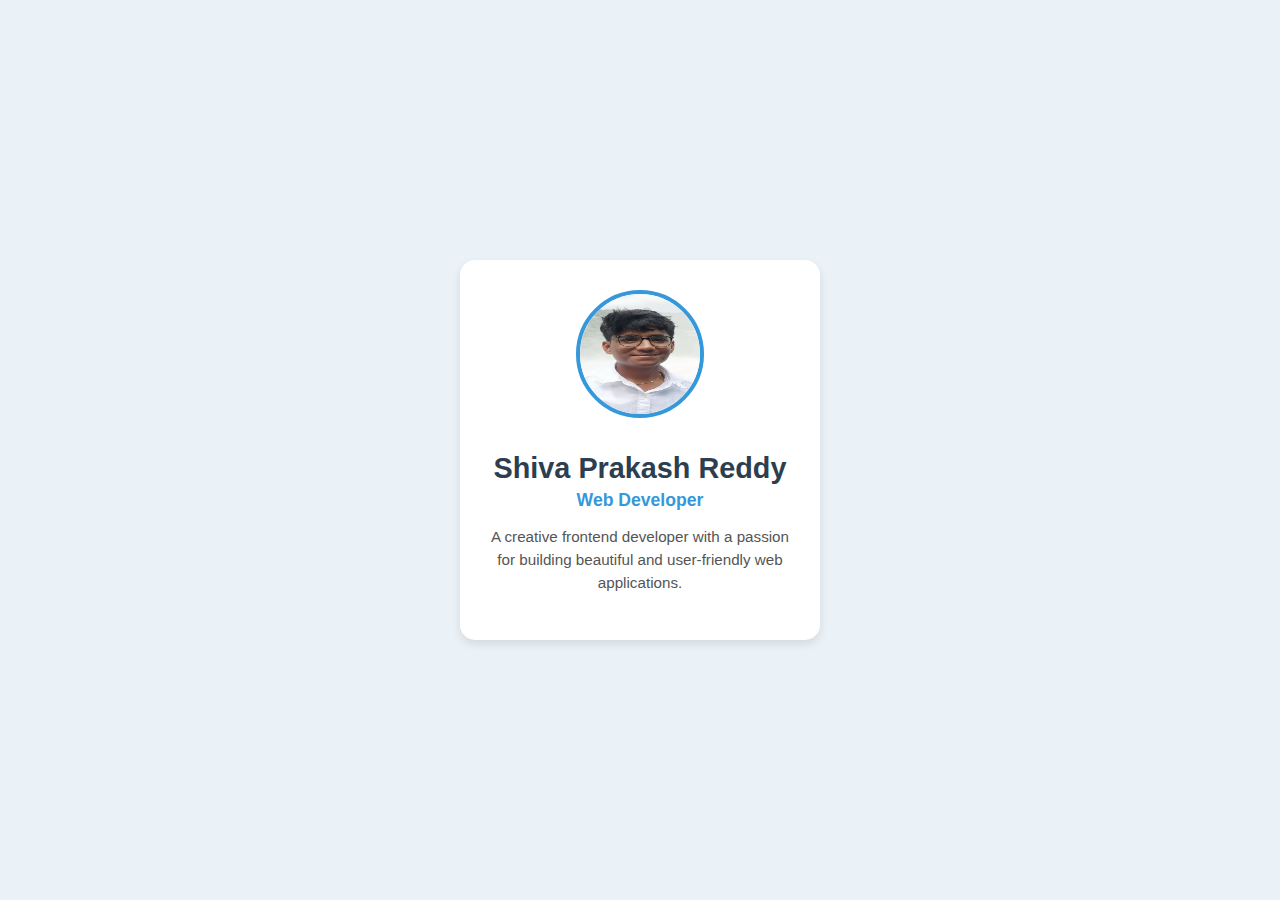
<file: PROFILE CARD WITH STYLING EFFECTS/index.html>
<!DOCTYPE html>
<html lang="en">
<head>
    <meta charset="UTF-8">
    <meta name="viewport" content="width=device-width, initial-scale=1.0">
    <title>Profile Card</title>
    <link rel="stylesheet" href="style.css">
</head>
<body>

    <div class="profile-card">
        <img src="photo_2025-08-30_10-53-43.jpg" alt="Profile Picture">
        <h2>Shiva Prakash Reddy</h2>
        <p class="role">Web Developer</p>
        <p class="bio">A creative frontend developer with a passion for building beautiful and user-friendly web applications.</p>
    </div>

</body>
</html>
</file>
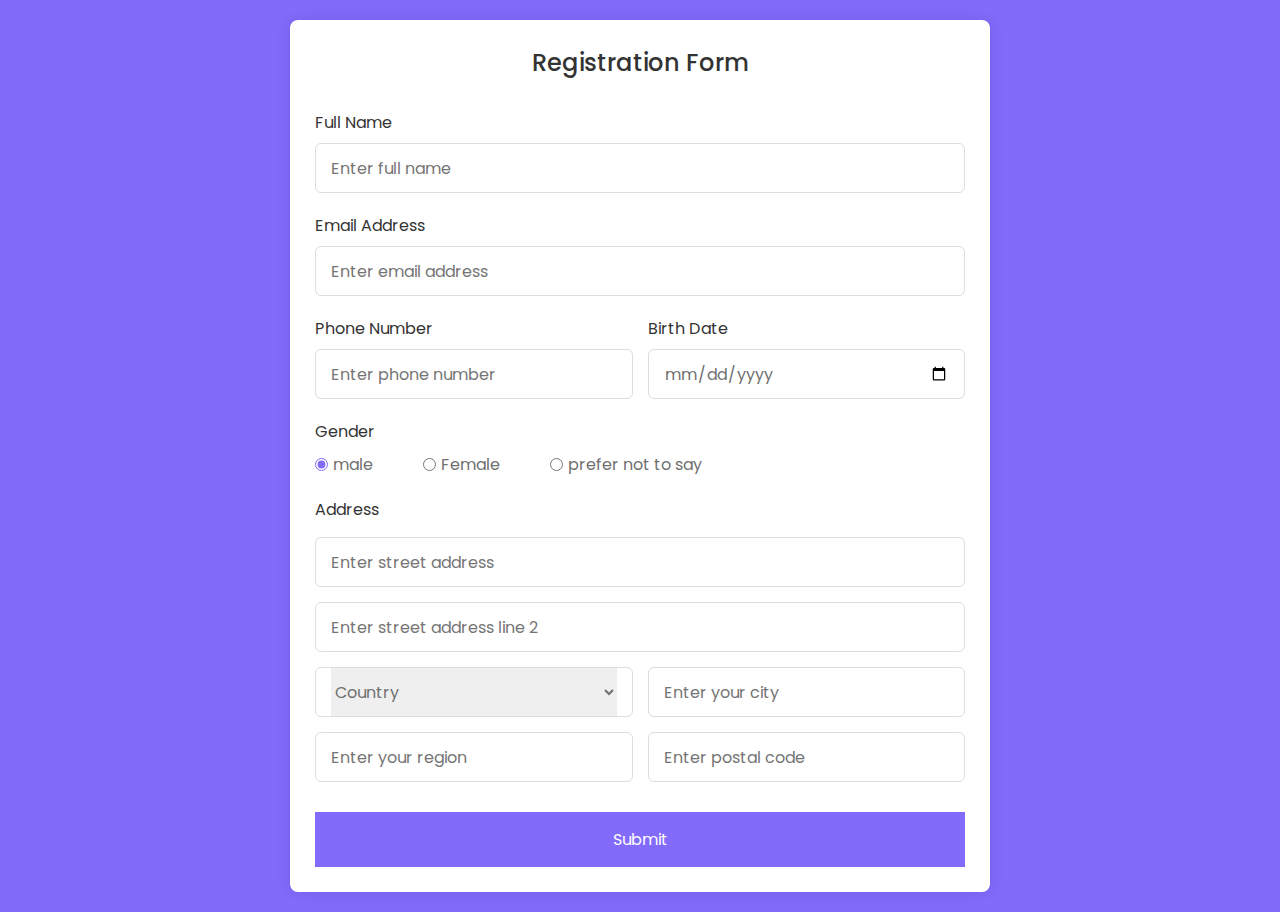
<file: Registration forms/index.html>
<!DOCTYPE html>

<html lang="en">
  <head>
    <meta charset="UTF-8" />
    <meta name="viewport" content="width=device-width, initial-scale=1.0" />
    <meta http-equiv="X-UA-Compatible" content="ie=edge" />
    <title>Registration Form in HTML CSS</title>
    <!---Custom CSS File--->
    <link rel="stylesheet" href="style.css" />
  </head>
  <body>
    <section class="container">
      <header>Registration Form</header>
      <form action="#" class="form">
        <div class="input-box">
          <label>Full Name</label>
          <input type="text" placeholder="Enter full name" required />
        </div>

        <div class="input-box">
          <label>Email Address</label>
          <input type="text" placeholder="Enter email address" required />
        </div>

        <div class="column">
          <div class="input-box">
            <label>Phone Number</label>
            <input type="number" placeholder="Enter phone number" required />
          </div>
          <div class="input-box">
            <label>Birth Date</label>
            <input type="date" placeholder="Enter birth date" required />
          </div>
        </div>
        <div class="gender-box">
          <h3>Gender</h3>
          <div class="gender-option">
            <div class="gender">
              <input type="radio" id="check-male" name="gender" checked />
              <label for="check-male">male</label>
            </div>
            <div class="gender">
              <input type="radio" id="check-female" name="gender" />
              <label for="check-female">Female</label>
            </div>
            <div class="gender">
              <input type="radio" id="check-other" name="gender" />
              <label for="check-other">prefer not to say</label>
            </div>
          </div>
        </div>
        <div class="input-box address">
          <label>Address</label>
          <input type="text" placeholder="Enter street address" required />
          <input type="text" placeholder="Enter street address line 2" required />
          <div class="column">
            <div class="select-box">
              <select>
                <option hidden>Country</option>
                <option>America</option>
                <option>Japan</option>
                <option>India</option>
                <option>Nepal</option>
              </select>
            </div>
            <input type="text" placeholder="Enter your city" required />
          </div>
          <div class="column">
            <input type="text" placeholder="Enter your region" required />
            <input type="number" placeholder="Enter postal code" required />
          </div>
        </div>
        <button>Submit</button>
      </form>
    </section>
  </body>
</html>
</file>
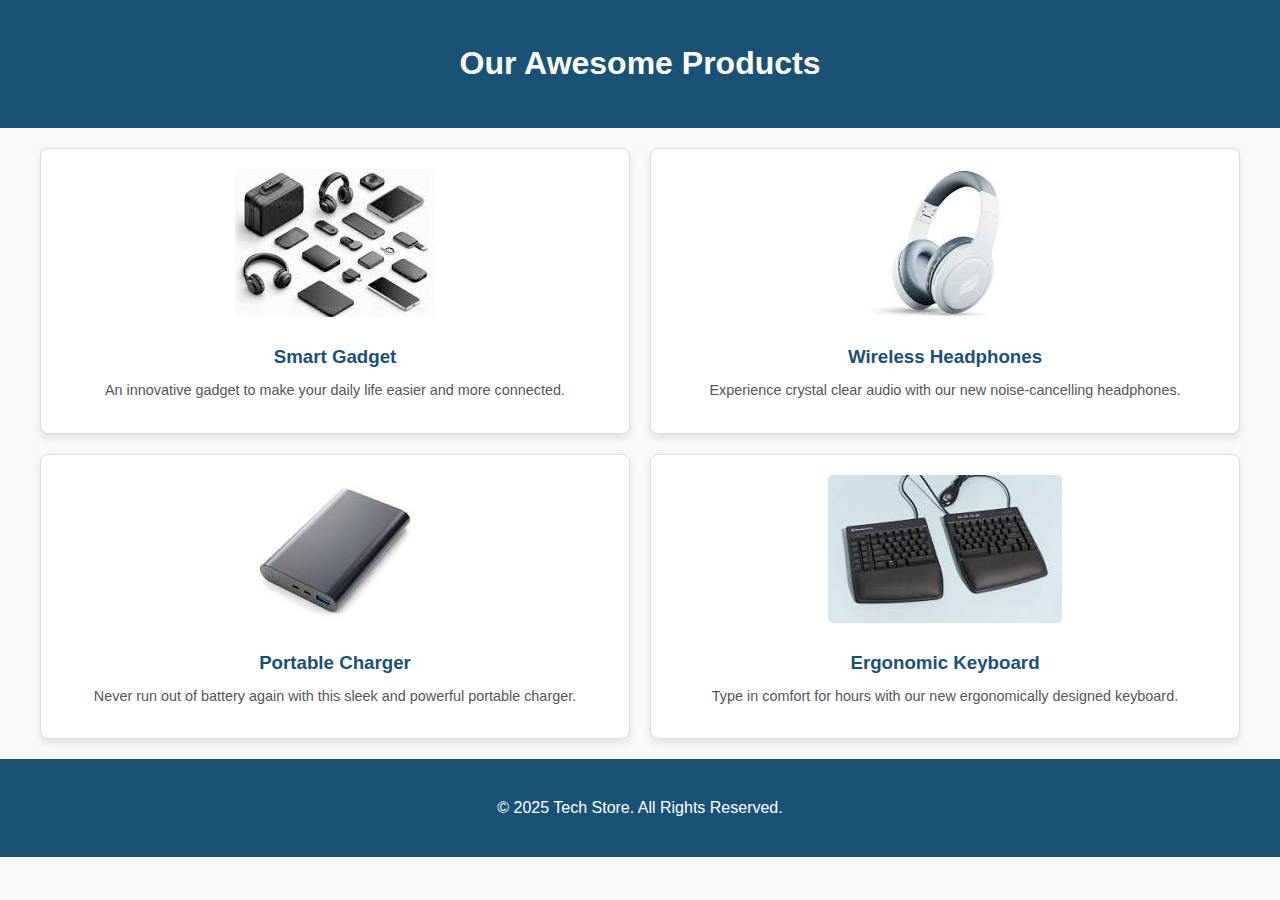
<file: RESPOSIBLE PRODUCT SHOWCASE/index.html>
<!DOCTYPE html>
<html lang="en">
<head>
    <meta charset="UTF-8">
    <meta name="viewport" content="width=device-width, initial-scale=1.0">
    <title>Product Showcase</title>
    <link rel="stylesheet" href="style.css">
</head>
<body>

    <header>
        <h1>Our Awesome Products</h1>
    </header>

    <main class="product-grid">
        <div class="product-card">
            <img src="image 01.jpg" alt="Product 1">
            <h3>Smart Gadget</h3>
            <p>An innovative gadget to make your daily life easier and more connected.</p>
        </div>

        <div class="product-card">
            <img src="image 02.jpg" alt="Product 2">
            <h3>Wireless Headphones</h3>
            <p>Experience crystal clear audio with our new noise-cancelling headphones.</p>
        </div>

        <div class="product-card">
            <img src="image 03.jpg" alt="Product 3">
            <h3>Portable Charger</h3>
            <p>Never run out of battery again with this sleek and powerful portable charger.</p>
        </div>

        <div class="product-card">
            <img src="image 04.jpg" alt="Product 4">
            <h3>Ergonomic Keyboard</h3>
            <p>Type in comfort for hours with our new ergonomically designed keyboard.</p>
        </div>
    </main>

    <footer>
        <p>&copy; 2025 Tech Store. All Rights Reserved.</p>
    </footer>

</body>
</html>
</file>
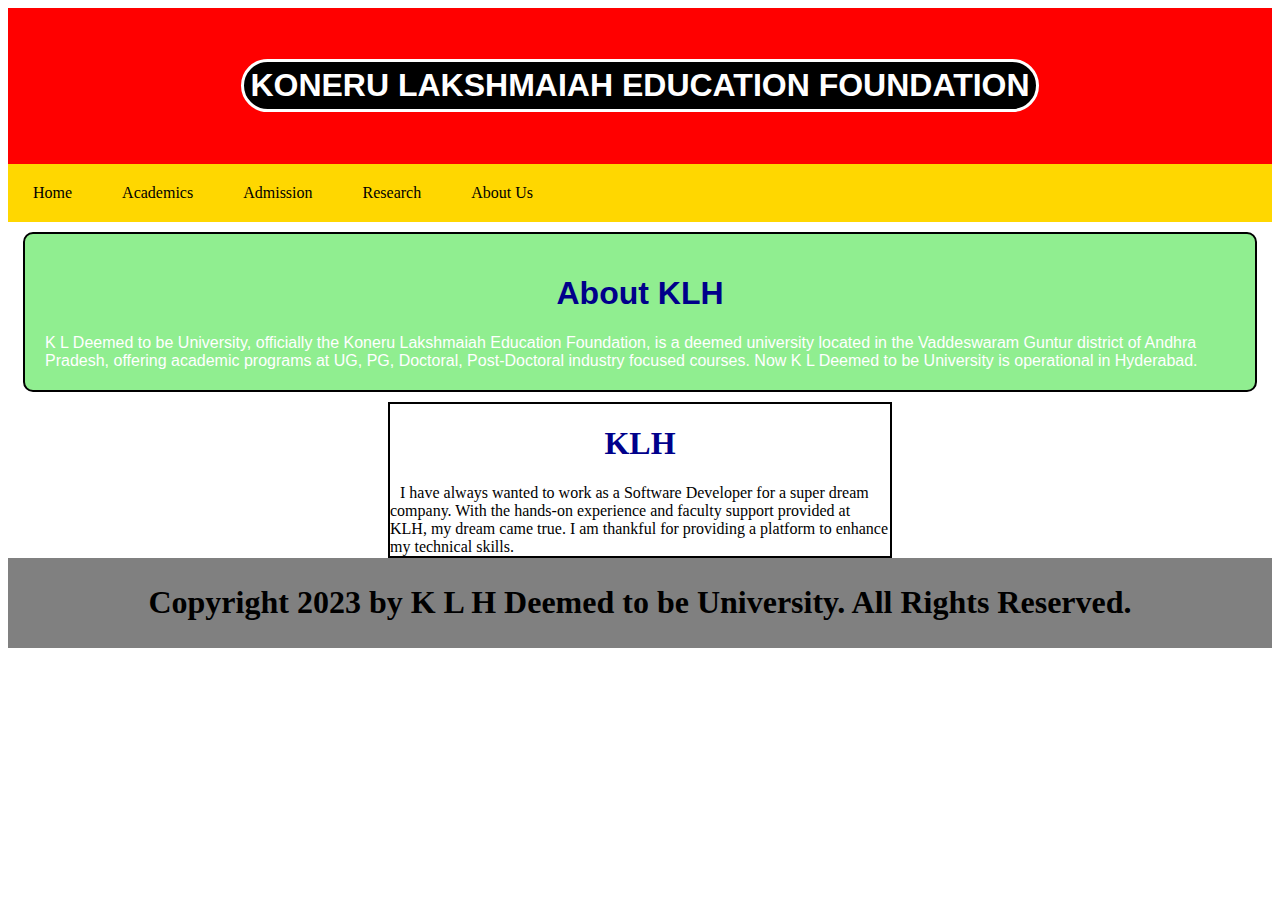
<file: Semantic Tags/index.html>
<!DOCTYPE html>
<html lang="en">
<head>
    <meta charset="UTF-8">
    <meta name="viewport" content="width=device-width, initial-scale=1.0">
    <title>KLH Aziznagar Campus</title>
    <link rel="stylesheet" href="style.css">
</head>
<body>
<header>
    <h1>KONERU LAKSHMAIAH EDUCATION FOUNDATION </h1>
</header>
<nav>
    <ul>
        <li> Home </li>
        <li> Academics </li>
        <li> Admission </li>
        <li> Research </li>
        <li> About Us</li>
        
    </ul>
</nav>
<section>
    <h1> About KLH </h1>
    <p1>K L Deemed to be University, officially the Koneru Lakshmaiah Education Foundation, is a deemed university located in the Vaddeswaram Guntur district of Andhra Pradesh, offering academic programs at UG, PG, Doctoral, Post-Doctoral industry focused courses. Now K L Deemed to be University is operational in Hyderabad.</p1>
</section>
<article>
    <h1>KLH</h1>
    <p1>I have always wanted to work as a Software Developer for a super dream company. With the hands-on experience and faculty support provided at KLH, my dream came true. I am thankful for providing a platform to enhance my technical skills.</p1>
</article>
<footer>
    <h1>  Copyright 2023 by K L H Deemed to be University. All Rights Reserved.</h1>
</footer>
</body>
</html>
</file>
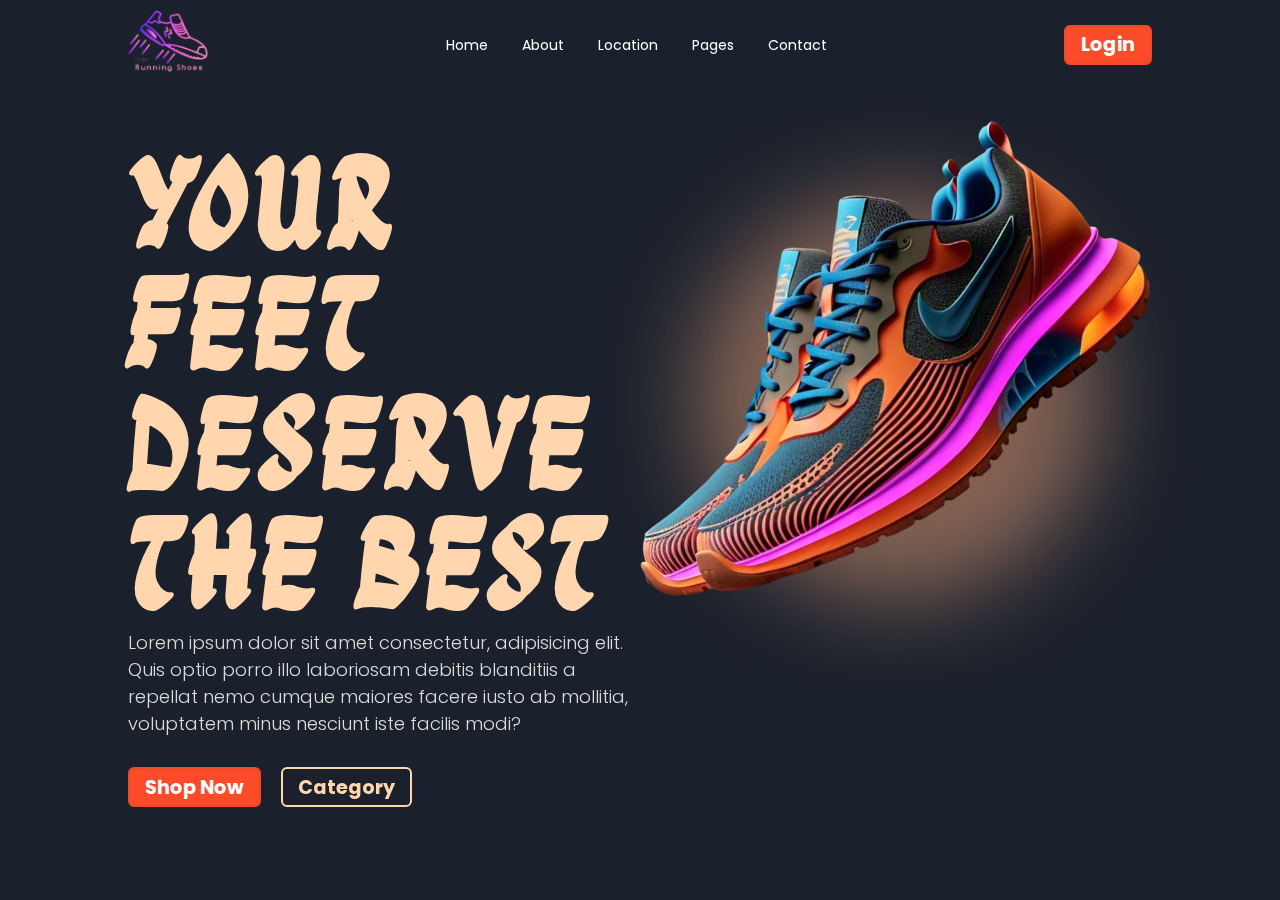
<file: E-Commerce Website/E-Commerce Website/index.html>
<!DOCTYPE html>
<html lang="en">
<head>
    <meta charset="UTF-8">
    <meta name="viewport" content="width=device-width, initial-scale=1.0">
    <link rel="stylesheet" href="https://unpkg.com/aos@next/dist/aos.css" />
    <link rel="stylesheet" href="style.css">
    <title>Shoes Website</title>
</head>
<body>
    <div class="main-container">
        <div class="navbar">
            <a href="#" class="logo" data-aos="zoom-in" data-aos-duration="1000" >
                <img src="images/logo.png" alt="">
            </a>
            <ul id="sidemenu">
                <li data-aos="fade-up" data-aos-duration="1000" data-aos-delay="100"><a href="" class="active">Home</a></li>
                <li data-aos="fade-up" data-aos-duration="1000" data-aos-delay="200"><a href="">About</a></li>
                <li data-aos="fade-up" data-aos-duration="1000" data-aos-delay="300"><a href="">Location</a></li>
                <li data-aos="fade-up" data-aos-duration="1000" data-aos-delay="400"><a href="">Pages</a></li>
                <li data-aos="fade-up" data-aos-duration="1000" data-aos-delay="500"><a href="">Contact</a></li>
            </ul>
            <div class="nav-btn" data-aos="fade-left" data-aos-duration="1000" data-aos-delay="700">
                <button class="login-btn">Login</button>
                <button id="toggleBtn" class="toggle-btn">
                    <img src="images/bar-icon.svg" alt="">
                </button>
            </div>
        </div>
            <div class="bottom-content">
                <div class="bottom-left">
                    <h1 data-aos="fade-right" data-aos-duration="1000" data-aos-delay="900">Your feet <br>deserve <br> the best</h1>
                    <p data-aos="fade-left" data-aos-duration="1000" data-aos-delay="1100">Lorem ipsum dolor sit amet consectetur, adipisicing elit. Quis optio porro illo laboriosam debitis blanditiis a repellat nemo cumque maiores facere iusto ab mollitia, voluptatem minus nesciunt iste facilis modi?</p>
                    <div class="btn-sec">
                        <button data-aos="fade-right" data-aos-duration="1000" data-aos-delay="1300">Shop Now</button>
                        <button data-aos="fade-left" data-aos-duration="1000" data-aos-delay="1300">Category</button>
                    </div>
                </div>
                <div class="bottom-right">
                    <img src="images/bg-effact.png" alt="" class="bg-effect" data-aos="zoom-in" data-aos-duration="2000">
                    <img src="images/shoes-img.png" alt="" class="shoes-img" data-aos="zoom-out" data-aos-duration="2000">
                </div>
            </div>
    </div>
    <script>
        const toggleBtn = document.getElementById("toggleBtn")
        const sideMenu = document.getElementById("sidemenu")

        toggleBtn.addEventListener("click", () => {
            sideMenu.classList.toggle("active")
        })
    </script>
      <script src="https://unpkg.com/aos@next/dist/aos.js"></script>
      <script>
        AOS.init({offset:0});
      </script>
</body>
</html>
</file>
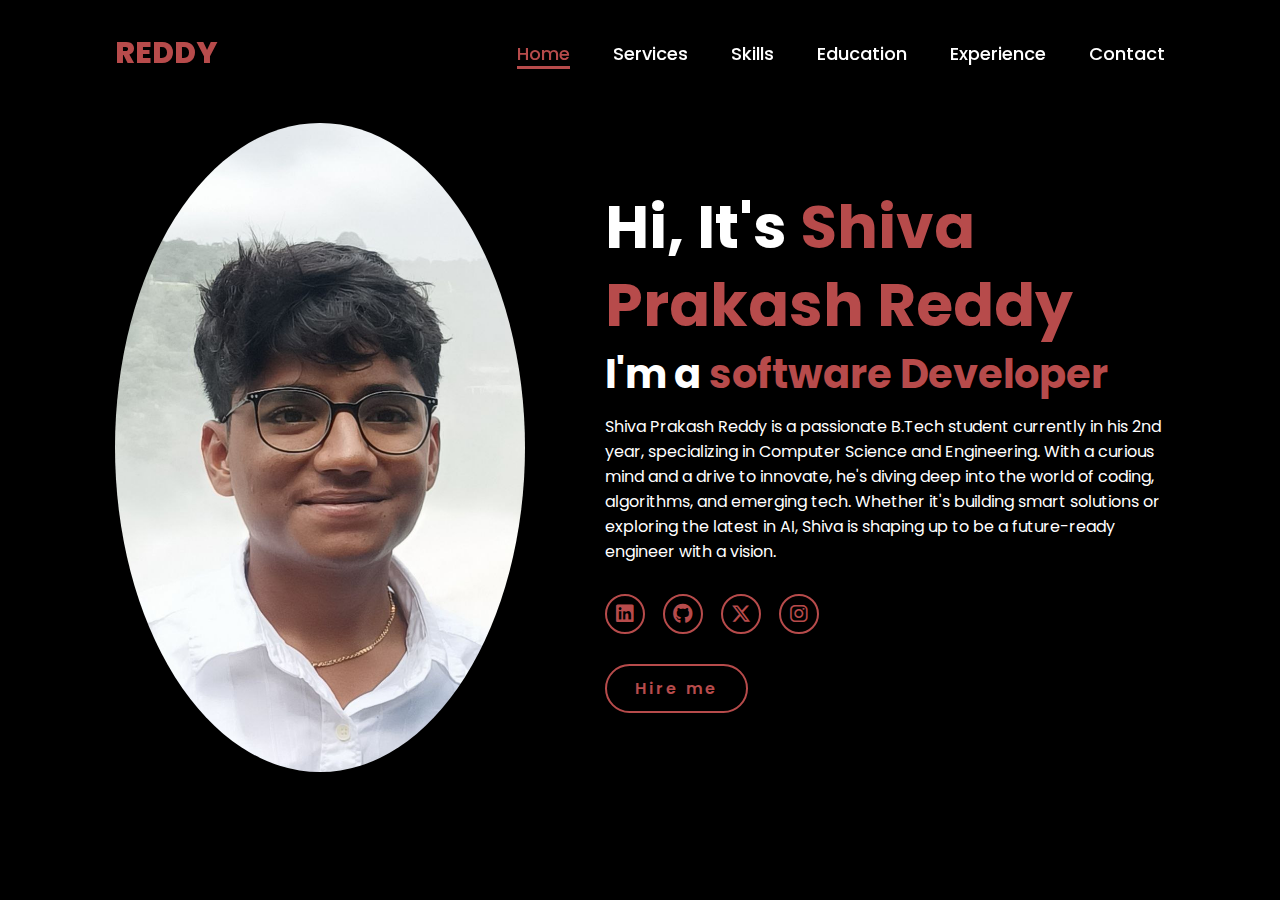
<file: Portfolio-1/Portfolio-1/index.html>
<!DOCTYPE html>
<html lang="en">
    
<head>
    <meta charset="UTF-8">
    <meta name="viewport" content="width=device-width, initial-scale=1.0">
    <link rel="stylesheet" href="https://cdnjs.cloudflare.com/ajax/libs/font-awesome/6.5.2/css/all.min.css">
    <link rel="stylesheet" href="style.css">
    <title>Portfolio Website</title>
</head>
<body>
    <header>
        <a href="#" class="logo">REDDY</a>

        <nav>
            <a href="#" class="active"> Home</a>
            <a href="#" >Services</a>
            <a href="#" >Skills</a>
            <a href="#" >Education</a>
            <a href="#" >Experience</a>
            <a href="#" >Contact</a>
        </nav>
    </header>
    <section class="home">
        <div class="home-img">
            <img src="photo_2025-08-25_11-08-46.jpg" alt="">
        </div>
        <div class="home-content">
            <h1>Hi, It's <span>Shiva Prakash Reddy</span></h1>
            <h3 class="typing-text">I'm a <span></span></h3>
            <p> Shiva Prakash Reddy is a passionate B.Tech student currently in his 2nd year, specializing in Computer Science and Engineering. With a curious mind and a drive to innovate, he's diving deep into the world of coding, algorithms, and emerging tech. Whether it's building smart solutions or exploring the latest in AI, Shiva is shaping up to be a future-ready engineer with a vision.
</p>
            <div class="social-icons">
                <a href="#"><i class="fa-brands fa-linkedin"></i></a>
                <a href="#"><i class="fa-brands fa-github"></i></a>
                <a href="#"><i class="fa-brands fa-x-twitter"></i></a>
                <a href="#"><i class="fa-brands fa-instagram"></i></a>
            </div>
            <a href="#" class="btn">Hire me</a>
        </div>
    </section>
</body>
</html>
</file>
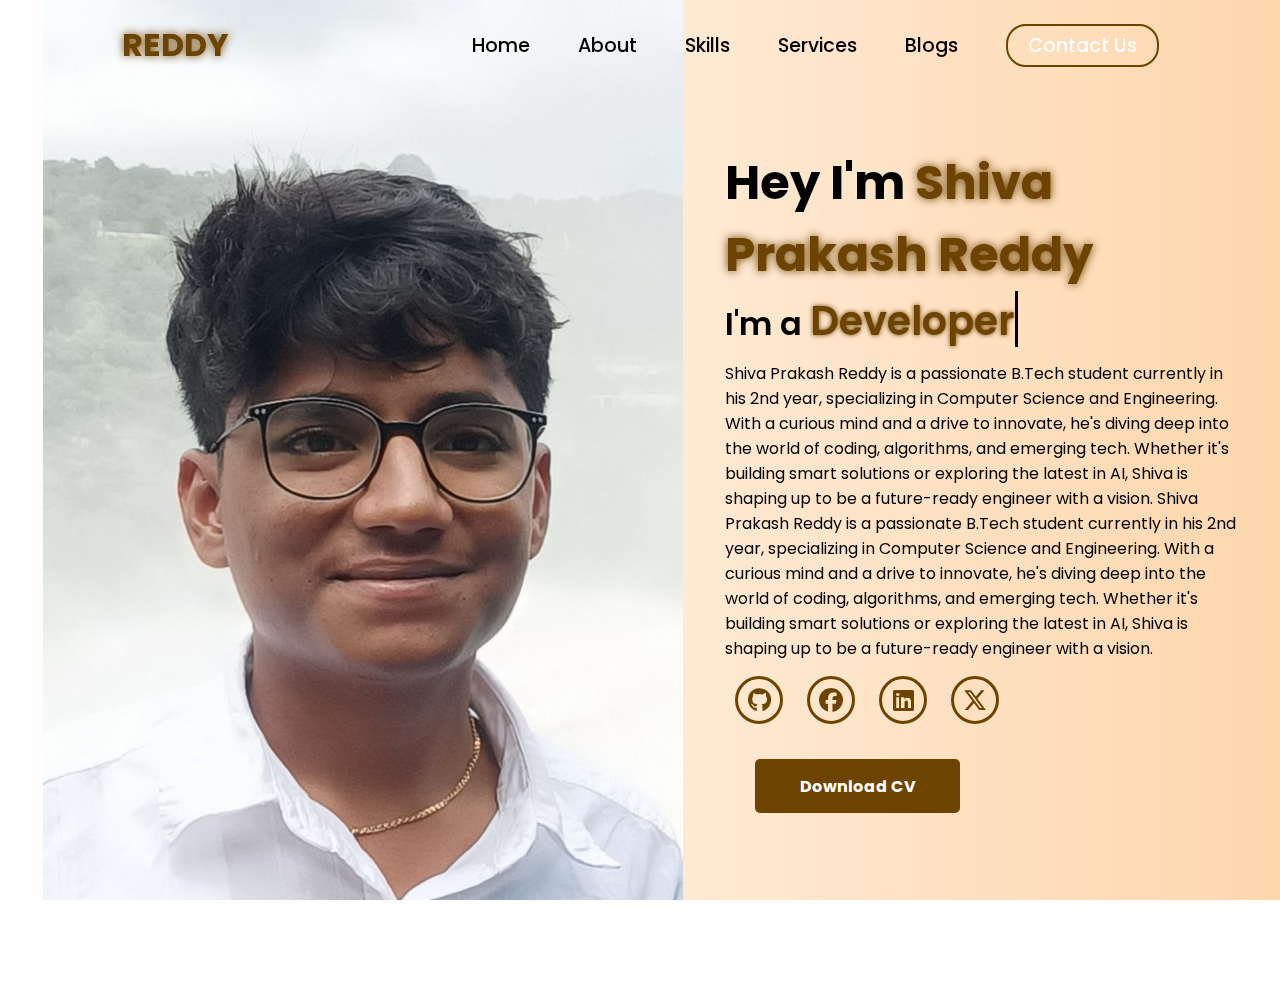
<file: Portfolio-2/Portfolio-2/index.html>
<!DOCTYPE html>
<html lang="en">

<head>
    <meta charset="UTF-8">
    <meta name="viewport" content="width=device-width, initial-scale=1.0">
    <link rel="stylesheet" href="https://cdnjs.cloudflare.com/ajax/libs/font-awesome/6.7.1/css/all.min.css">
    <title>Shiva Prakash Reddy Portfolio</title>
    <link rel="stylesheet" href="style.css">
    <link rel="stylesheet" href="https://unpkg.com/aos@next/dist/aos.css" />
</head>

<body>
    <nav>
        <div class="nav-container">
            <div class="logo" data-aos="zoom-in" data-aos-duration="1000">
                <span>REDDY</span>
            </div>
            <div class="links">
                <div class="link" data-aos="fade-up" data-aos-duration="1000" data-aos-delay="100"><a href="#">Home</a>
                </div>
                <div class="link" data-aos="fade-up" data-aos-duration="1000" data-aos-delay="200"><a href="#">About</a>
                </div>
                <div class="link" data-aos="fade-up" data-aos-duration="1000" data-aos-delay="300"><a
                        href="#">Skills</a></div>
                <div class="link" data-aos="fade-up" data-aos-duration="1000" data-aos-delay="400"><a
                        href="#">Services</a></div>
                <div class="link" data-aos="fade-up" data-aos-duration="1000" data-aos-delay="500"><a href="#">Blogs</a>
                </div>
                <div class="link contact-btn" data-aos="fade-up" data-aos-duration="1000" data-aos-delay="600"><a
                        href="#">Contact Us</a></div>
            </div>
            <i class="fa-solid fa-bars hamburg" onclick="hamburg()"></i>
        </div>
        <div class="dropdown">
            <div class="links">
                <a href="">Home</a>
                <a href="">About</a>
                <a href="">Skills</a>
                <a href="">Services</a>
                <a href="">Blogs</a>
                <a href="">Contact Us</a>
                <i class="fa-solid fa-xmark cancel" onclick="cancel()"></i>
            </div>
        </div>
    </nav>
    <section>
        <div class="main-container">
            <div class="image" data-aos="zoom-in-right" data-aos-duration="2500">
                <img src="photo_2025-08-25_11-08-46.jpg" alt="">
            </div>
            <div class="content">
                <h1 data-aos="fade-left" data-aos-duration="1000" data-aos-delay="800">Hey I'm <span>Shiva Prakash Reddy</span></h1>
                <div class="typewriter" data-aos="fade-right" data-aos-duration="1000" data-aos-delay="900">I'm a
                    <span></span></div>
                <p data-aos="flip-up" data-aos-duration="1000" data-aos-delay="1000"> Shiva Prakash Reddy is a passionate B.Tech student currently in his 2nd year, specializing in Computer Science and Engineering. With a curious mind and a drive to innovate, he's diving deep into the world of coding, algorithms, and emerging tech. Whether it's building smart solutions or exploring the latest in AI, Shiva is shaping up to be a future-ready engineer with a vision.
 Shiva Prakash Reddy is a passionate B.Tech student currently in his 2nd year, specializing in Computer Science and Engineering. With a curious mind and a drive to innovate, he's diving deep into the world of coding, algorithms, and emerging tech. Whether it's building smart solutions or exploring the latest in AI, Shiva is shaping up to be a future-ready engineer with a vision.

                </p>
                <div class="social-links" data-aos="flip-down" data-aos-duration="1000" data-aos-delay="1200">
                    <a href="#"><i class="fa-brands fa-github"></i></a>
                    <a href="#"><i class="fa-brands fa-facebook"></i></a>
                    <a href="#"><i class="fa-brands fa-linkedin"></i></a>
                    <a href="#"><i class="fa-brands fa-x-twitter"></i></a>
                </div>
                <div class="btn" data-aos="zoom-out-left" data-aos-duration="1000" data-aos-delay="1300">
                    <button>Download CV</button>
                </div>
            </div>
        </div>
    </section>
    <script src="https://unpkg.com/aos@next/dist/aos.js"></script>
    <script>
        AOS.init({ offset: 0 });
    </script>
    <script>
        function hamburg() {
            const navbar = document.querySelector(".dropdown")
            navbar.style.transform = "translateY(0px)"
        }
        function cancel() {
            const navbar = document.querySelector(".dropdown")
            navbar.style.transform = "translateY(-500px)"
        }
    </script>
</body>

</html>
</file>
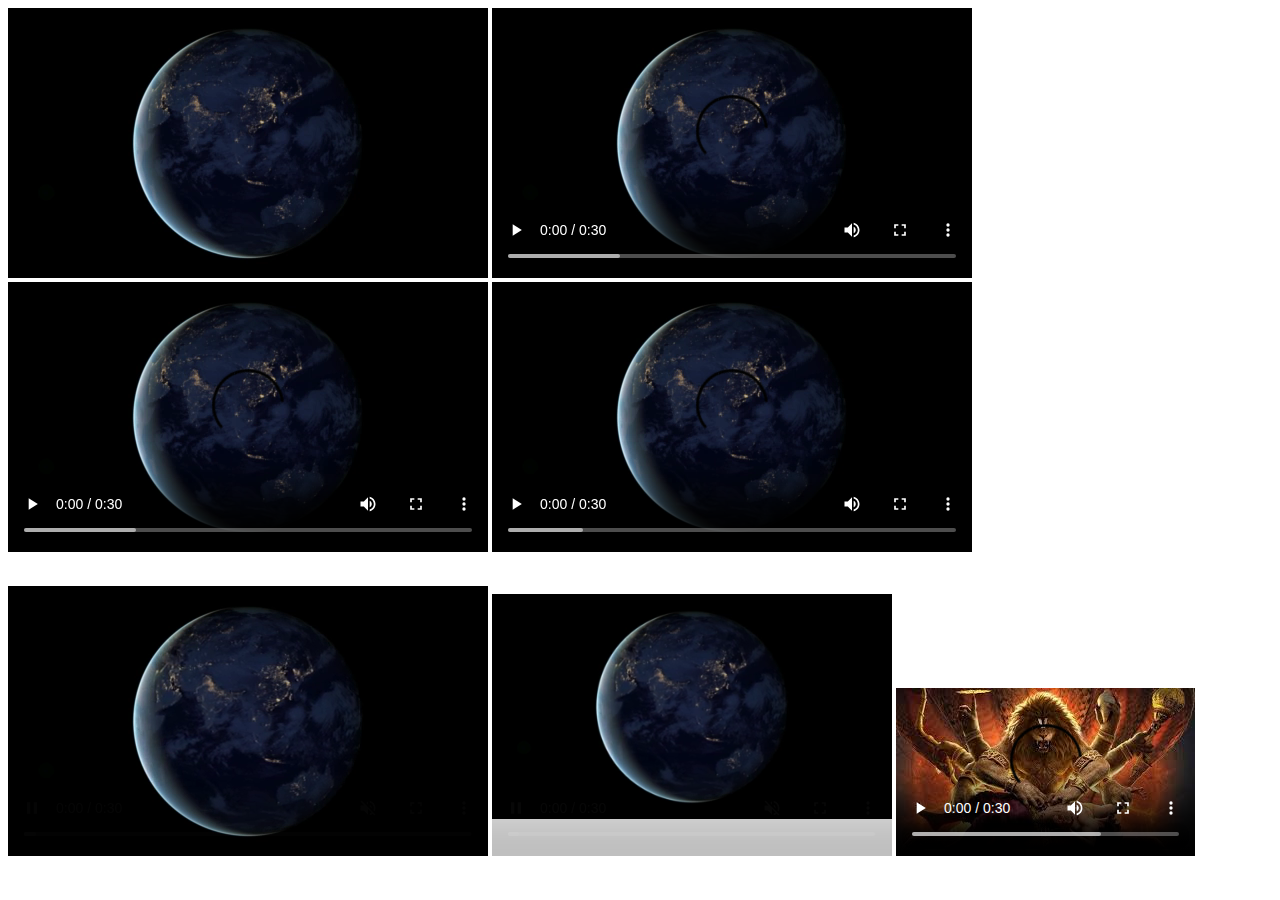
<file: Audio & video Tags/index1.html>
<!DOCTYPE html>
<html lang="en">
<head>
    <meta charset="UTF-8">
    <meta name="viewport" content="width=device-width, initial-scale=1.0">
    <title>Audio and video tags</title>
</head>
<body>
    <video>
        <source src="video.mp4">
    </video>
    <video controls>
        <source src="video.mp4">
    </video>
    <video controls loop>
        <source src="video.mp4">
    </video>
    <video controls loop autoplay>
        <source src="video.mp4">
    </video>
    <video controls loop autoplay muted>
        <source src="video.mp4">
    </video>
    <video controls loop autoplay muted width="400" height="300">
        <source src="video.mp4">
    </video>
    <video controls poster="download (9).jpg">
        <source src="video.mp4">
    </video>
</body>
</html>
</file>
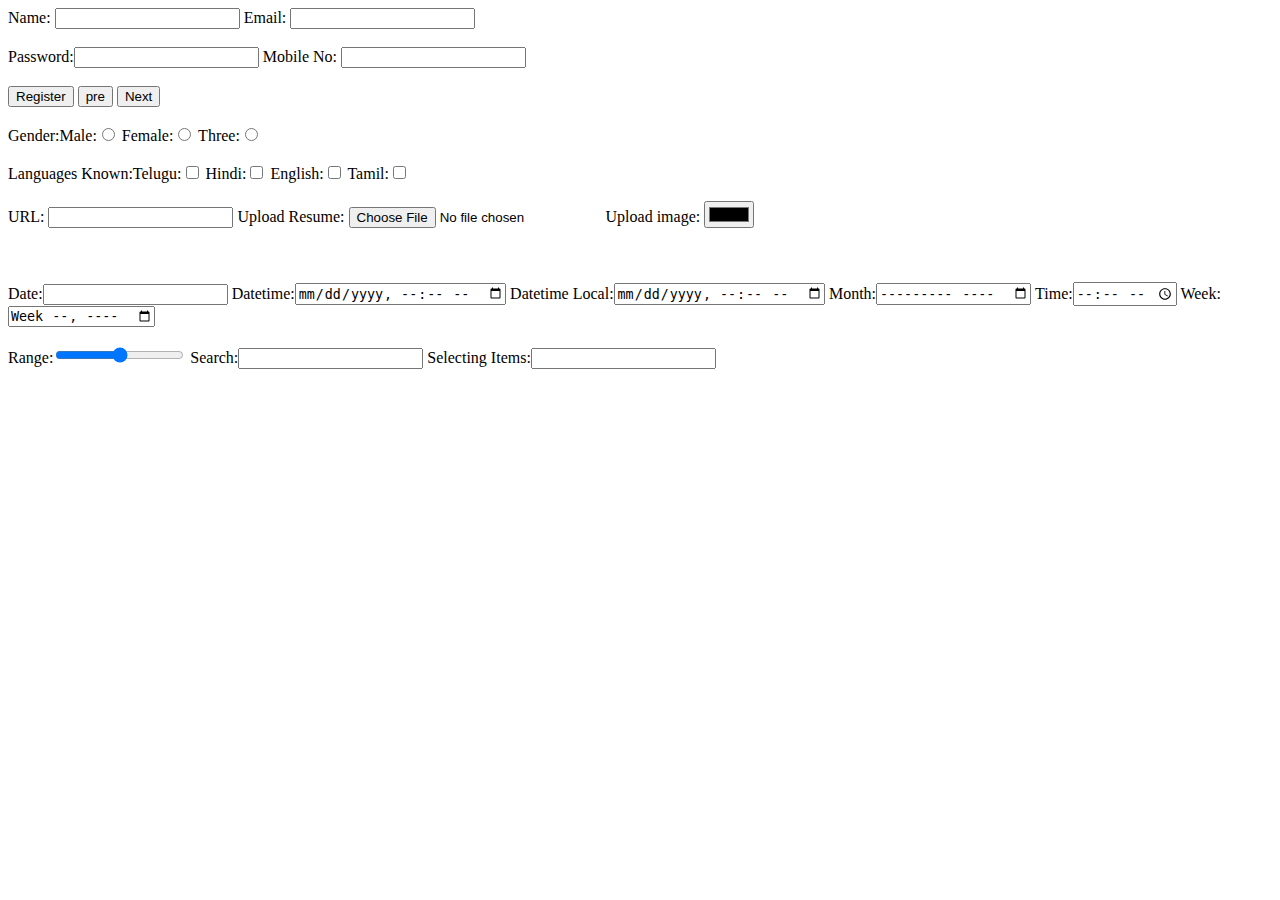
<file: html forms/indx.html>
<!DOCTYPE html>
<html lang="en">
<head>
    <meta charset="UTF-8">
    <meta name="viewport" content="width=device-width, initial-scale=1.0">
    <title>HTML FROMS INPUT</title>
</head>
<body>
    <form action="backend.html">
        Name: <input type="text">
        Email: <input type="email">
        <br><br>
        Password:<input type="password">
        Mobile No: <input type="tel">
        <br><br>
        <input type="submit" value="Register">
        <input type="Button" value="pre">
        <input type="Button" value="Next">
        <br><br>
        Gender:Male:<input type="radio" name="gender">
        Female:<input type="radio" name="gender">
        Three:<input type="radio" name="gender">
        <br><br>
        Languages Known:Telugu:<input type="checkbox">
                         Hindi:<input type="checkbox">
                         English:<input type="checkbox">
                         Tamil:<input type="checkbox">
                         <br><br>
        URL: <input type="url">
        Upload Resume: <input type="file">
        Upload image: <input type="color">
        <br><br>
        <br><br>
        Date:<input type="data">
        Datetime:<input type="datetime-local">
        Datetime Local:<input type="datetime-local">
        Month:<input type="Month">
        Time:<input type="time">
        Week:<input type="week">
        <br><br>
        Range:<input type="range">
        Search:<input type="search">
        Selecting Items:<input type="number">

    </form>
</body>
</html>
</file>
<file: PROFILE CARD WITH STYLING EFFECTS/style.css>
/* Center the card on the page */
body {
    display: flex;
    justify-content: center;
    align-items: center;
    min-height: 100vh;
    margin: 0;
    background-color: #eaf2f8; /* Light blue background */
    font-family: 'Helvetica Neue', Arial, sans-serif;
}

/* Profile Card Styling */
.profile-card {
    width: 300px;
    background-color: #ffffff;
    padding: 30px;
    border-radius: 15px; /* Rounded corners */
    box-shadow: 0 4px 8px rgba(0, 0, 0, 0.1); /* Initial drop shadow */
    text-align: center;
    /* Smooth transition for hover effects */
    transition: transform 0.3s ease, box-shadow 0.3s ease;
}

/* Profile Card Hover Effect */
.profile-card:hover {
    transform: scale(1.05); /* Slightly enlarge the card */
    box-shadow: 0 8px 16px rgba(41, 128, 185, 0.2); /* Change shadow color and size */
}

/* Profile Image Styling */
.profile-card img {
    width: 120px;
    height: 120px;
    border-radius: 50%; /* Make the image circular */
    border: 4px solid #3498db; /* Blue border */
    margin-bottom: 20px;
}

/* Text Styling for Readability */
.profile-card h2 {
    margin: 10px 0 5px;
    font-size: 1.8em;
    color: #2c3e50;
}

.profile-card .role {
    margin: 0 0 15px;
    font-size: 1.1em;
    color: #3498db;
    font-weight: bold;
}

.profile-card .bio {
    font-size: 0.95em;
    color: #555;
    line-height: 1.5; /* Good line spacing for readability */
}
</file>
<file: Registration forms/style.css>
/* Import Google font - Poppins */
@import url("https://fonts.googleapis.com/css2?family=Poppins:wght@200;300;400;500;600;700&display=swap");
* {
  margin: 0;
  padding: 0;
  box-sizing: border-box;
  font-family: "Poppins", sans-serif;
}
body {
  min-height: 100vh;
  display: flex;
  align-items: center;
  justify-content: center;
  padding: 20px;
  background: rgb(130, 106, 251);
}
.container {
  position: relative;
  max-width: 700px;
  width: 100%;
  background: #fff;
  padding: 25px;
  border-radius: 8px;
  box-shadow: 0 0 15px rgba(0, 0, 0, 0.1);
}
.container header {
  font-size: 1.5rem;
  color: #333;
  font-weight: 500;
  text-align: center;
}
.container .form {
  margin-top: 30px;
}
.form .input-box {
  width: 100%;
  margin-top: 20px;
}
.input-box label {
  color: #333;
}
.form :where(.input-box input, .select-box) {
  position: relative;
  height: 50px;
  width: 100%;
  outline: none;
  font-size: 1rem;
  color: #707070;
  margin-top: 8px;
  border: 1px solid #ddd;
  border-radius: 6px;
  padding: 0 15px;
}
.input-box input:focus {
  box-shadow: 0 1px 0 rgba(0, 0, 0, 0.1);
}
.form .column {
  display: flex;
  column-gap: 15px;
}
.form .gender-box {
  margin-top: 20px;
}
.gender-box h3 {
  color: #333;
  font-size: 1rem;
  font-weight: 400;
  margin-bottom: 8px;
}
.form :where(.gender-option, .gender) {
  display: flex;
  align-items: center;
  column-gap: 50px;
  flex-wrap: wrap;
}
.form .gender {
  column-gap: 5px;
}
.gender input {
  accent-color: rgb(130, 106, 251);
}
.form :where(.gender input, .gender label) {
  cursor: pointer;
}
.gender label {
  color: #707070;
}
.address :where(input, .select-box) {
  margin-top: 15px;
}
.select-box select {
  height: 100%;
  width: 100%;
  outline: none;
  border: none;
  color: #707070;
  font-size: 1rem;
}
.form button {
  height: 55px;
  width: 100%;
  color: #fff;
  font-size: 1rem;
  font-weight: 400;
  margin-top: 30px;
  border: none;
  cursor: pointer;
  transition: all 0.2s ease;
  background: rgb(130, 106, 251);
}
.form button:hover {
  background: rgb(88, 56, 250);
}
/*Responsive*/
@media screen and (max-width: 500px) {
  .form .column {
    flex-wrap: wrap;
  }
  .form :where(.gender-option, .gender) {
    row-gap: 15px;
  }
}
</file>
<file: Semantic Tags/style.css>
header{
    background-color: red;
    padding: 30px;
    text-align: center;
}
header h1{
    color: white;
    font-family:Arial, Helvetica, sans-serif;
    border: 3px solid white;
    padding: 5px 6px;
    display: inline-block;
    border-radius: 50px;
    background-color: black;

}
nav ul{
    list-style-type: none;
    margin: 0;
    padding: 0;
    overflow: hidden;
    background-color: gold;
}
nav li{
    float: left;
    display:inline-block;
    padding: 20px 25px;
}
nav li:hover{
    color: white;
}
section{
    background-color: lightgreen;
    border-radius: 10px;
    border: 2px solid black;
    margin: 10px 15px 10px 15px;
    padding: 20px;

}
section h1{
    text-align: center;
    color: darkblue;
    font-family: Verdana, Geneva, Tahoma, sans-serif;
}
section p1{
    color: white;
    font-family: 'Franklin Gothic Medium', 'Arial Narrow', Arial, sans-serif;
    text-align: center;
}
article {
    width: 500px ;
    margin: auto;
    border: 2px solid black;


}
article h1{
    color: darkblue;
     text-align: center;
}
article p1{
    color: black;
    text-align: center;
    margin:10px;
}
footer{
    background-color: grey;
    text-align: center;
    padding: 5px;
}
</file>
<file: E-Commerce Website/E-Commerce Website/style.css>
@import url('https://fonts.googleapis.com/css2?family=Ga+Maamli&family=Kalnia+Glaze:wght@100..700&family=Poppins:ital,wght@0,100;0,200;0,300;0,400;0,500;0,600;0,700;0,800;0,900;1,100;1,200;1,300;1,400;1,500;1,600;1,700;1,800;1,900&family=Roboto+Slab:wght@100..900&display=swap');

*{
    padding: 0;
    margin: 0;
    font-family: 'Poppins', sans-serif;
    box-sizing: border-box;
    position: relative;
}

body{
    width: 100%;
    height: 100vh;
    overflow: hidden;
}

a{
    text-decoration: none;
    cursor: pointer;
}

button, input{
    background-color: none;
    outline: none;
    border: none;
}

.main-container{
    max-width: 1800px;
    width: 100%;
    min-height: 100vh;
    height: fit-content;
    background-color: #1b212c;
    padding: 0 10%;
}

.navbar{
    width: 100%;
    height: fit-content;
    display: flex;
    justify-content: space-between;
    flex-direction: row;
    align-items: center;
    padding: 10px 0;   
}

.logo{
    width: 80px;
}

.logo img{
    width: 100%;
}

.navbar ul{
    list-style-type: none;
}

.navbar ul li{
    display: inline-block;
    margin:  0 15px;
}

.navbar ul a{
    color: white;
    font-size: 14px;
    position: relative;
    transition: 0.2s linear;
}

.navbar ul a::before{
    content: "";
    position: absolute;
    left: 0;
    bottom: -6px;
    width: 0%;
    height: 3px;
    background-color: #fb4b29;
    transition: 0.2s linear;
}

.navbar ul a:hover::before, ul a:hover{
    color: #fb4b29;
    width: 100%;
}

.toggle-btn{
    display: none;
}

.login-btn, .btn-sec button{
    background-color: #fb4b29;
    color: white;
    width: auto;
    padding: 0 15px;
    height: 40px;
    font-size: 1.2rem;
    font-weight: bold;
    cursor: pointer;
    border-radius: 6px;
    border: 2px solid #ed4827;
    transition: 0.3s linear;
}

.login-btn:hover, .btn-sec button:hover{
    background-color: transparent;
    color: #ed4827;
    border: 2px solid #ed4827;
}

.bottom-content{
    width: 100%;
    height: fit-content;
    display: flex;
    justify-content: space-between;
    flex-direction: row;
    align-items: flex-start;
}

.bottom-left{
    width: 50%;
    height: fit-content;
    margin-top: 50px;
}

.bottom-left h1{
    color: #ffd6ae;
    font-size: 8rem;
    letter-spacing: 2px;
    word-spacing: 4px;
    line-height: 120px;
    font-family: "Ga Maamli", sans-serif;
    text-transform: uppercase;
}

.bottom-left p{
    font-size: 18px;
    color: #dbdbdb;
    font-weight: 300;
    margin: 10px 0 30px 0;
}

.btn-sec{
    display: flex;
    gap: 20px;
}

.btn-sec button:last-child{
    border: 2px solid #ffd6ae;
    background-color: transparent;
    color: #ffd6ae;
}

.btn-sec button:last-child:hover{
    background-color: #ffd6ae;
    color: #fb4b29;
}

.bottom-right{
    width: 50%;
    height: fit-content;
    display: flex;
    justify-content: center;
    align-items: center;
}

.bg-effect{
    width: 120%;
}

.shoes-img{
    width: 100%;
    position: absolute;
    top: 5%;
}

@media (max-width:1100px) {
    .main-container{
        padding: 0 5%;
    }

    .bottom-left h1{
        width: 100%;
        font-size: 60px;
        line-height: 60px;
    }

    .bottom-left p{
        font-size: 14px;
    }
}

@media (max-width: 800px) {
    .logo{
        width: 70px;
        z-index: 1000;
    }

    .login-btn{
        z-index: 1000;
        margin-top: -10px;
    }

    .login-btn, .btn-sec button{
        padding: 10px 20px;
        font-size: 12px;
    }

    .nav-btn{
        width: fit-content;
        display: flex;
        gap: 20px;
    }

    .navbar .toggle-btn{
        display: block;
        width: 30px;
        z-index: 100;
        margin-top: -5px;
        cursor: pointer;
    }

    .toggle-btn img{
        width: 100%;
    }

    .navbar ul{
        display: none;
        position: absolute;
        left: -5%;
        top: 0;
        width: 110%;
        background-color: #1b212c;
        z-index: 100;
        padding: 80px 0 25px 0;
        
    }
    
    .navbar ul li{
        width: 100%;
        text-align: center;
        margin: 8px 0;
    }

    .login-btn{
        z-index: 1000;
    }

    .navbar ul.active{
        display: block;
    }

    .bottom-content{
        flex-direction: column;
        align-items: center;
        justify-content: center;
    }

    .bottom-left{
        max-width: 450px;
        width: 100%;
        margin-top: 20px;
        text-align: center;
        display: flex;
        flex-direction: column;
        align-items: center;
        margin-bottom: 15px;
    }

    .bottom-left h1{
        font-size: 45px;
        line-height: 45px;
    }

    .btn-sec{
        gap: 10px;
    }

    .bottom-right{
        max-width: 400px;
        width: 100%;
    }

    .shoes-img{
        width: 80%;
    }

    .bg-effect{
        width: 100%;
    }
}
</file>
<file: Portfolio-1/Portfolio-1/style.css>
@import url('https://fonts.googleapis.com/css2?family=Poppins:wght@100;200;300;400;500;600&display=swap');

*{
    margin: 0;
    padding: 0;
    box-sizing: border-box;
    text-decoration: none;
    border: none;
    outline: none;
    font-family: 'Poppins', sans-serif;
}

html{
    font-size: 62.5%;
}

body{
    width: 100%;
    height: 100vh;
    overflow-x: hidden;
    background-color: black;
    color: white;
}

header{
    margin-top: 20px;
    position: fixed;
    top: 0;
    left: 0;
    width: 100%;
    padding: 1rem 9%;
    background-color: transparent;
    filter: drop-shadow(10px);
    display: flex;
    justify-content: space-between;
    align-items: center;
    z-index: 100;
}

.logo{
    font-size: 3rem;
    color: #b74b4b;
    font-weight: 800;
    cursor: pointer;
    transition: 0.5s ease;
}

.logo:hover{
    transform: scale(1.1);
}

nav a{
    font-size: 1.8rem;
    color: white;
    margin-left: 4rem;
    font-weight: 500;
    transition: 0.3s ease;
    border-bottom: 3px solid transparent;
}

nav a:hover,
nav a.active{
    color: #b74b4b;
    border-bottom: 3px solid #b74b4b;
}

@media(max-width:995px){
    nav{
        position: absolute;
        display: none;
        top: 0;
        right: 0;
        width: 40%;
        border-left: 3px solid #b74b4b;
        border-bottom: 3px solid #b74b4b;
        border-bottom-left-radius: 2rem;
        padding: 1rem solid;
        background-color: #161616;
        border-top: 0.1rem solid rgba(0,0,0,0.1);
    }

    nav.active{
        display: block;
    }

    nav a{
        display: block;
        font-size: 2rem;
        margin: 3rem 0;
    }

    nav a:hover,
    nav a.active{
        padding: 1rem;
        border-radius: 0.5rem;
        border-bottom: 0.5rem solid #b74b4b;
    }
}

section{
    min-height: 100vh;
    padding: 5rem 9% 5rem;
}

.home{
    display: flex;
    justify-content: center;
    align-items: center;
    gap: 8rem;
    background-color: black;
}

.home .home-content h1{
    font-size: 6rem;
    font-weight: 700;
    line-height: 1.3;
}

span{
    color: #b74b4b;
}

.home-content h3{
    font-size: 4rem;
    margin-bottom: 1rem;
    font-weight: 700;
}

.home-content p{
    font-size: 1.6rem;
}

.home-img{
    border-radius: 50%;
}

.home-img img{
    position: relative;
    width: 32vw;
    border-radius: 50%;
    box-shadow: 0 0 25px solid #b74b4b;
    cursor: pointer;
    transition: 0.2s linear;
}

.home-img img:hover{
    font-size: 1.8rem;
    font-weight: 500;
}

.social-icons a{
    display: inline-flex;
    justify-content: center;
    align-items: center;
    width: 4rem;
    height: 4rem;
    background-color: transparent;
    border: 0.2rem solid #b74b4b;
    font-size: 2rem;
    border-radius: 50%;
    margin: 3rem 1.5rem 3rem 0;
    transition: 0.3s ease;
    color: #b74b4b;
}

.social-icons a:hover{
    color: black;
    transform: scale(1.3) translateY(-5px);
    background-color: #b74b4b;
    box-shadow: 0  0 25px #b74b4b;
}

.btn{
    display: inline-block;
    padding: 1rem 2.8rem;
    background-color: black;
    border-radius: 4rem;
    font-size: 1.6rem;
    color: #b74b4b;
    letter-spacing: 0.3rem;
    font-weight: 600;
    border: 2px solid #b74b4b;
    transition: 0.3s ease;
    cursor: pointer;
}

.btn:hover{
    transform: scale3d(1.03);
    background-color: #b74b4b;
    color: black;
    box-shadow: 0 0 25px #b74b4b;
}

.typing-text{
    font-size: 34px;
    font-weight: 600;
    min-width: 280px;
}

.typing-text span{
    position: relative;
}

.typing-text span::before{
    content: "software Developer";
    color: #b74b4b;
    animation: words 20s infinite;
}

.typing-text span::after{
    content: "";
    background-color: black;
    position: absolute;
    width: calc(100% + 8px);
    height: 100%;
    border-left: 3px solid black;
    right: -8;
    animation: cursor 0.6s infinite;
}

@keyframes cursor{
    to{
        border-left: 3px solid #b74b4b;
    }
}

@keyframes words{
    0%, 20%{
        content: "Web Developer";
    }
    21%, 40%{
        content: "Developer";
    }
    41%, 60%{
        content: "Web Designer";
    }
    61%, 80%{
        content: "Coder";
    }
    81%, 100%{
        content: "Script Writer";
    }
}

@media (max-width: 1000px){
    .home{
        gap: 4rem;
    }
}

@media(max-width:995px){
    .home{
        flex-direction: column;
        margin: 5rem 4rem;
    }

    .home .home-content h3{
        font-size: 2.5rem;
    }

    .home-content h1{
        font-size: 5rem;
    }

    .home-img img{
        width: 70vw;
        margin-top: 4rem;
    }
}
</file>
<file: Portfolio-2/Portfolio-2/style.css>
@import url('https://fonts.googleapis.com/css2?family=Poppins:wght@100;200;300;400;500;600&display=swap');

*{
    padding: 0;
    margin: 0;
    font-family: 'Poppins', sans-serif;
    box-sizing: border-box;
}

html{
    overflow-x: hidden;
}

body{
    width: 100%;
    height: 100vh;
    overflow: hidden;
    background: linear-gradient(to right, rgb(255,255,255), rgb(254,215,173));
}

nav{
    width: 100%;
    height: 10vh;
    position: sticky;
}


.nav-container{
    width: 100%;
    height: 100%;
    display: flex;
    justify-content: space-around;
    align-items: center;
}

.logo{
    color: black;
    font-size: 2rem;
    font-weight: bolder;
}

.logo span{
    color: rgb(109,67, 0);
    text-shadow: 0 0 10px rgb(109,67, 0);
}

.hamburg, .cancel{
    cursor: pointer;
    position: absolute;
    right: 15px;
    top: 10px;
    color: black;
    font-size: 2rem;
    display: none;
}

.nav-container .links {
    display: flex;
    gap: 3rem;
    align-items: center;
}

.nav-container .links a{
    position: relative;
    font-size: 1.2rem;
    color: black;
    text-decoration: none;
    font-weight: 500;
    transform: 0.3s linear;
}

.nav-container .links a::before{
    position: absolute;
    content: "";
    bottom: -3px;
    left: 0;
    width: 0%;
    height: 3px;
    background-color: rgb(109,67, 0);
    transition: 0.2s linear;
}

.nav-container .links a:hover::before{
    width: 100%;
}

.nav-container .contact-btn{
    background-color: transparent;
    padding: 5px 20px;
    border-radius: 20px;
    border: 2px solid rgb(109,67, 0);
    transition: 0.2s linear;
}

.nav-container .contact-btn a{
    color: white;
    transition: 0.3s linear;
}

.nav-container .contact-btn:hover, .nav-container .contact-btn:hover a{
    background-color: rgb(109,67, 0);
    color: white;
}

.nav-container .links a:hover{
    color: rgb(109,67, 0);
}

.dropdown{
    z-index: 100;
    position: absolute;
    top: 0;
    transform: translateY(-500px);
    width: 100%;
    height: auto;
    backdrop-filter: brightness(40%) blur(3px);
    box-shadow: 0 0 20px black;
    transition: 0.2s linear;
}

.dropdown .links a{
    color: white;
    display: flex;
    text-decoration: none;
    justify-content: center;
    padding: 15px 0;
    align-items: center;
    transition: 0.2s linear;
}

.dropdown .links a:hover{
    background-color: rgb(109,67, 0);
}

section{
    width: 100%;
    height: 90vh;
}

.main-container{
    width: 100%;
    height: 100%;
    display: flex;
    justify-content: space-evenly;
    align-items: center;
}

.main-container .image{
    z-index: -1;
    width: 50%;
}

.main-container .image img{
    width: 100%;
}

.main-container .content{
    color: black;
    width: 40%;
    min-height: 100px;
}

.content h1{
    font-size: clamp(1rem, 2rem + 5vw, 3rem);
}

.content h1 span{
    color: rgb(109,67, 0);
    text-shadow: 0 0 10px rgb(109,67, 0);
}

.content .typewriter{
    font-weight: 600;
    font-size: clamp(1rem, 1rem + 5vw, 2rem);
}

.content .typewriter span{
    color: rgb(109,67, 0);
    font-size: 2.5rem;
    text-shadow: 0 0 5px rgb(109,67, 0);
    position: relative;
    transition: 0.3s linear;
}

.typewriter span::before{
    content: "Developer";
    animation: words 15s infinite;
}

.typewriter span::after{
    content: "";
    position: absolute;
    width: calc(100% + 8px);
    height: 100%;
    border-left: 3px solid black;
    animation:  cursor 0.6s linear infinite;
}

@keyframes cursor {
    to{
        border-left: 3px solid #b74b4b;
    }
}

@keyframes words {
    0%, 33%{
        content: "Developer";
    }
    34%, 66%{
        content: "Designer";
    }
    67%, 100%{
        content: "Coder";
    }
}

.content p{
    font-size: clamp(0.4rem, 0.2rem + 9vw, 1rem);
    margin: 10px 0;
}

.social-links i{
    display: inline-flex;
    justify-content: center;
    align-items: center;
    width: 3rem;
    height: 3rem;
    background-color:transparent;
    border: 0.2rem solid rgb(109,67, 0);
    border-radius: 50%;
    color:rgb(109,67, 0);
    margin: 5px 10px;
    font-size: 1.5rem;
    transition: 0.2s linear;
}

.social-links i:hover{
    scale: 1.3;
    color: white;
    background-color: rgb(109,67, 0);
    filter: drop-shadow(0 0 10px rgb(109,67,0));
}

.content button{
    width: 40%;
    height: 6vh;
    margin: 30px;
    background-color: rgb(109,67, 0);
    color: white;
    border: none;
    outline: none;
    font-size: 100%;
    font-weight: 700;
    border-radius: 5px;
    transition: 0.2s linear;
}

.content button:hover{
 scale: 1.1;
 color: rgb(109,67, 0);
 border: 2px solid rgb(109,67, 0);
 background-color: transparent;
 font-weight: 700;
 box-shadow: 0 0 40px rgb(109,67, 0);
}

@media (max-width:884px) {
    body{
        overflow-y: visible;
    }

    nav .logo{
        position: absolute;
        top: 16px;
        left: 15px;
        font-size: 1.5rem;
    }

    .main-container{
        display: flex;
        flex-direction: column;
    }

    .nav-container .links{
        display: none;
    }

    .hamburg,.cancel{
        display: block;
    }

    .main-container .content{
        width: 80%;
    }

    .social-links i{
        width: 2.5rem;
        height: 2.5rem;
        font-size: 1.5rem;
    }
    .cancel{
        color: white;
    }

    .main-container .image{
        width: 80%;
        margin-bottom: 0px;
    }
}
</file>
<file: RESPOSIBLE PRODUCT SHOWCASE/style.css>
/* Basic Reset & Body Styles */
body {
    font-family: 'Segoe UI', Tahoma, Geneva, Verdana, sans-serif;
    margin: 0;
    background-color: #f9f9f9;
}

/* Header & Footer Styling */
header, footer {
    background-color: #1a5276; /* Dark Blue */
    color: #fff;
    text-align: center;
    padding: 1.5rem 0;
}

/* Product Grid Layout */
.product-grid {
    display: grid;
    /* On larger screens, create 2 equal columns */
    grid-template-columns: repeat(2, 1fr);
    gap: 20px; /* Space between grid items */
    padding: 20px;
    max-width: 1200px;
    margin: 0 auto; /* Center the grid */
}

/* Product Card Styling */
.product-card {
    background-color: #fff;
    border: 1px solid #ddd;
    border-radius: 8px;
    padding: 20px;
    text-align: center;
    box-shadow: 0 4px 8px rgba(0, 0, 0, 0.1); /* Subtle drop shadow */
    transition: box-shadow 0.3s ease;
}

.product-card:hover {
    box-shadow: 0 6px 12px rgba(0, 0, 0, 0.15); /* Enhance shadow on hover */
}

.product-card img {
    max-width: 100%;
    height: auto;
    border-radius: 5px;
    margin-bottom: 15px;
}

.product-card h3 {
    margin: 10px 0;
    color: #1a5276;
}

.product-card p {
    color: #555;
    font-size: 0.9rem;
}

/* Responsive Design for smaller screens */
@media (max-width: 768px) {
    .product-grid {
        /* On smaller screens, switch to a single column layout */
        grid-template-columns: 1fr;
    }
}
</file>
